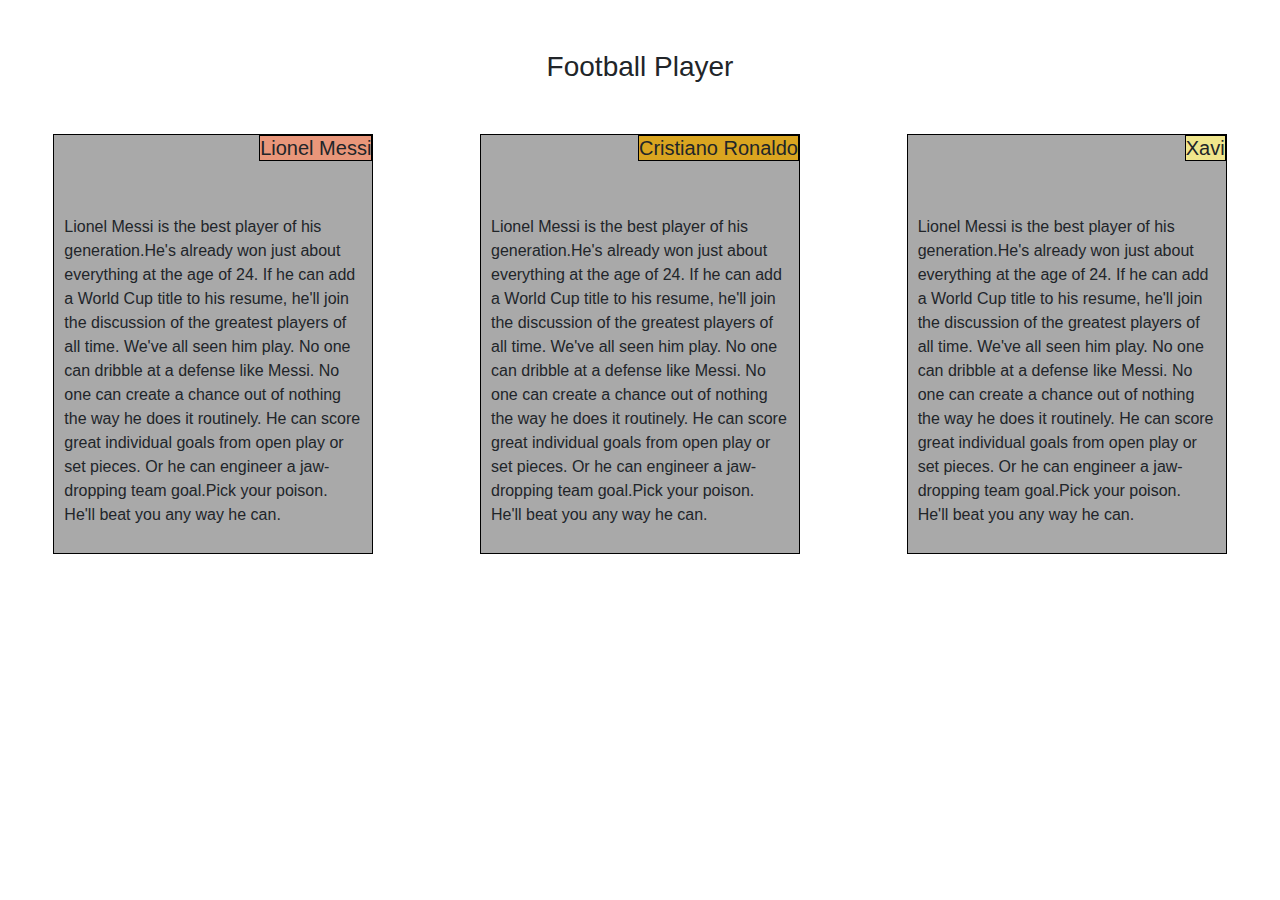
<file: mod2_solution/index.html>
<!DOCTYPE html>
<html lang="en">
<html>
    <head>
        <meta charset="UTF-8">
        <meta name="viewport" content="width=device initial-scale=1">
        <link rel="stylesheet" href="https://maxcdn.bootstrapcdn.com/bootstrap/4.5.0/css/bootstrap.min.css">
        <script src="https://ajax.googleapis.com/ajax/libs/jquery/3.5.1/jquery.min.js"></script>
        <script src="https://cdnjs.cloudflare.com/ajax/libs/popper.js/1.16.0/umd/popper.min.js"></script>
        <script src="https://maxcdn.bootstrapcdn.com/bootstrap/4.5.0/js/bootstrap.min.js"></script>
        <!-- <link rel="stylesheet" href="https://stackpath.bootstrapcdn.com/bootstrap/4.5.0/css/bootstrap.min.css" integrity="sha384-9aIt2nRpC12Uk9gS9baDl411NQApFmC26EwAOH8WgZl5MYYxFfc+NcPb1dKGj7Sk" crossorigin="anonymous"> -->
        <title>Module 2 Assignment</title>
        <link rel="stylesheet" type="text/css" href="style.css">
    </head>
    <body>
        <h1>Football Player</h1>
        <!-- <script src="https://code.jquery.com/jquery-3.5.1.slim.min.js" integrity="sha384-DfXdz2htPH0lsSSs5nCTpuj/zy4C+OGpamoFVy38MVBnE+IbbVYUew+OrCXaRkfj" crossorigin="anonymous"></script>
        <script src="https://cdn.jsdelivr.net/npm/popper.js@1.16.0/dist/umd/popper.min.js" integrity="sha384-Q6E9RHvbIyZFJoft+2mJbHaEWldlvI9IOYy5n3zV9zzTtmI3UksdQRVvoxMfooAo" crossorigin="anonymous"></script>
        <script src="https://stackpath.bootstrapcdn.com/bootstrap/4.5.0/js/bootstrap.min.js" integrity="sha384-OgVRvuATP1z7JjHLkuOU7Xw704+h835Lr+6QL9UvYjZE3Ipu6Tp75j7Bh/kR0JKI" crossorigin="anonymous"></script> -->

        <div class="container-fluid">
            <div class="row">
                <div class="col-lg-3 col-lg-offset-1 col-md-5 col-md-offset-1 col-xs-10 col-xs-offset-2">
                    <h2 id="box1">Lionel Messi</h2>
                    <p>Lionel Messi is the best player of his generation.He's already won just about everything at the age of 24. If he can add a World Cup title to his resume, he'll join the discussion of the greatest players of all time.
                        We've all seen him play. No one can dribble at a defense like Messi. No one can create a chance out of nothing the way he does it routinely.
                        He can score great individual goals from open play or set pieces. Or he can engineer a jaw-dropping team goal.Pick your poison. He'll beat you any way he can.</p>
                </div>
                <div  class="col-lg-3 col-lg-offset-1 col-md-5 col-md-offset-1 col-xs-10 col-xs-offset-2">
                    <h2 id="box2">Cristiano Ronaldo</h2>
                    <p>Lionel Messi is the best player of his generation.He's already won just about everything at the age of 24. If he can add a World Cup title to his resume, he'll join the discussion of the greatest players of all time.
                        We've all seen him play. No one can dribble at a defense like Messi. No one can create a chance out of nothing the way he does it routinely.
                        He can score great individual goals from open play or set pieces. Or he can engineer a jaw-dropping team goal.Pick your poison. He'll beat you any way he can.
                    </p>
                </div>
                <div  class="col-lg-3 col-lg-offset-1 col-md-11 col-md-offset-1 col-xs-10 col-xs-offset-2">
                    <h2 id="box3">Xavi</h2>
                    <p>Lionel Messi is the best player of his generation.He's already won just about everything at the age of 24. If he can add a World Cup title to his resume, he'll join the discussion of the greatest players of all time.
                        We've all seen him play. No one can dribble at a defense like Messi. No one can create a chance out of nothing the way he does it routinely.
                        He can score great individual goals from open play or set pieces. Or he can engineer a jaw-dropping team goal.Pick your poison. He'll beat you any way he can.</p>
                </div>
            </div>
        </div>
    </body>
    
 </html>
</file>
<file: mod2_solution/style.css>
* {
    box-sizing:border-box;
    font-family: Arial, Helvetica, sans-serif;
}
h1{
    text-align: center; 
    margin:50px;
    font-size: 28px;
}

.row div {
    border: 1px solid black;
    padding: 10px;
    width: fit-content;
    height:fit-content;
    margin:auto;
    margin-bottom: 30px;
    float:right;
    background-color:darkgray;
}

h2{
    font-size: 20px;
    margin-top: 0;
    padding-top: 0;
    width: fit-content;
    height: fit-content;
    position: absolute;
    right:0;
    top: 0px;
    float:right;
    text-align:right;
    border:1px solid black;
    margin-bottom: 20px;
}

#box1{
    background-color: darksalmon;
}

#box2 {
    background-color: goldenrod;
}

#box3 {
    background-color: khaki;
}

p{

    margin-top: 70px;
}
</file>
